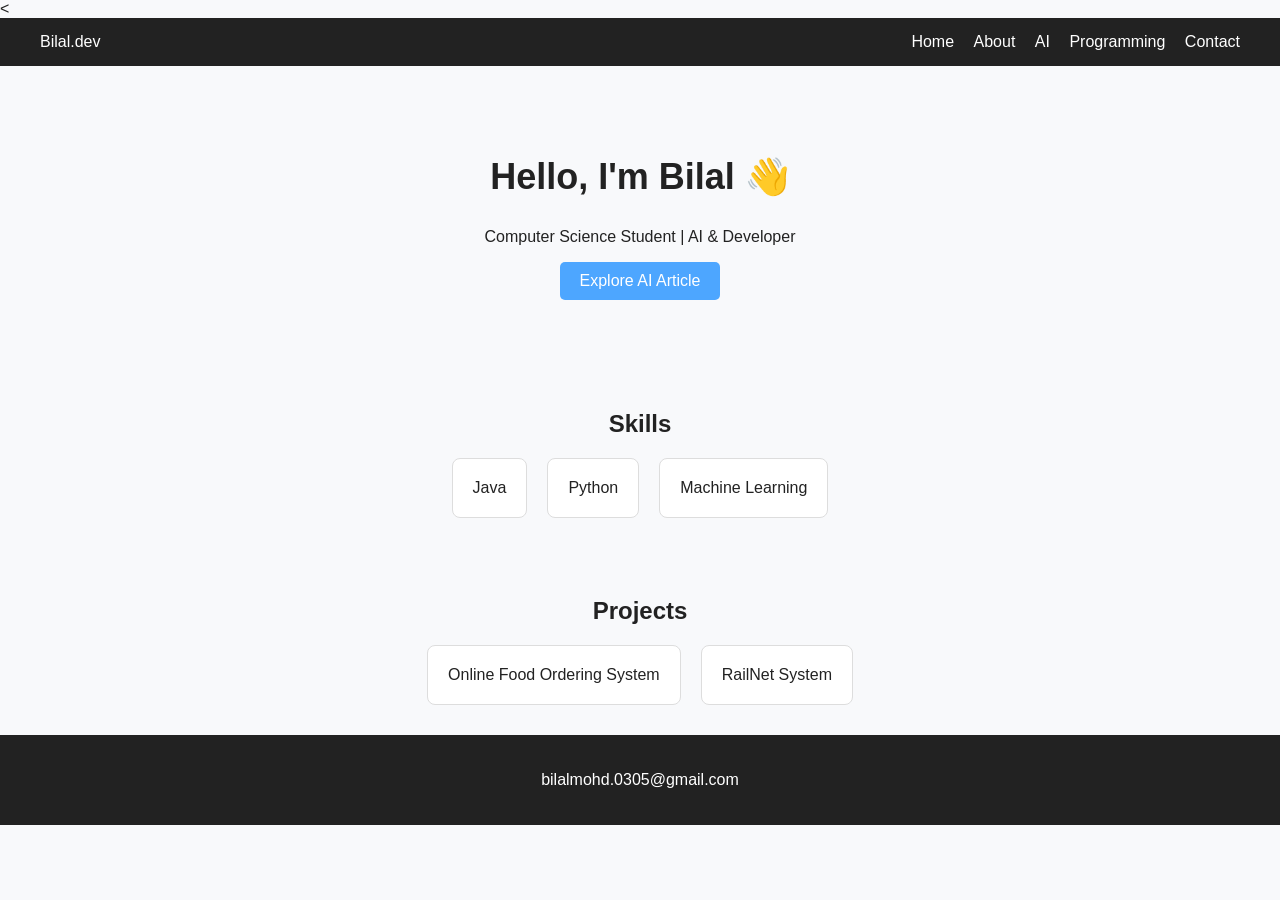
<file: index.html>
<<!DOCTYPE html>
<html lang="en">
<head>
<meta charset="UTF-8">
<meta name="viewport" content="width=device-width, initial-scale=1.0">
<title>Bilal Shaikh | Portfolio</title>
<meta name="description" content="Portfolio of Bilal Shaikh">
<link rel="stylesheet" href="style.css">
</head>

<body>

<header class="topbar">
    <div class="logo">Bilal.dev</div>
    <nav>
        <a href="index.html">Home</a>
        <a href="about.html">About</a>
        <a href="article1.html">AI</a>
        <a href="article2.html">Programming</a>
        <a href="contact.html">Contact</a>
    </nav>
</header>

<section class="intro">
    <h1>Hello, I'm Bilal 👋</h1>
    <p>Computer Science Student | AI & Developer</p>
    <a href="article1.html" class="btn">Explore AI Article</a>
</section>

<section class="section">
    <h2>Skills</h2>
    <div class="grid">
        <div class="box">Java</div>
        <div class="box">Python</div>
        <div class="box">Machine Learning</div>
    </div>
</section>

<section class="section">
    <h2>Projects</h2>
    <div class="grid">
        <div class="box">Online Food Ordering System</div>
        <div class="box">RailNet System</div>
    </div>
</section>

<footer>
    <p>bilalmohd.0305@gmail.com</p>
</footer>

</body>
</html>
</file>
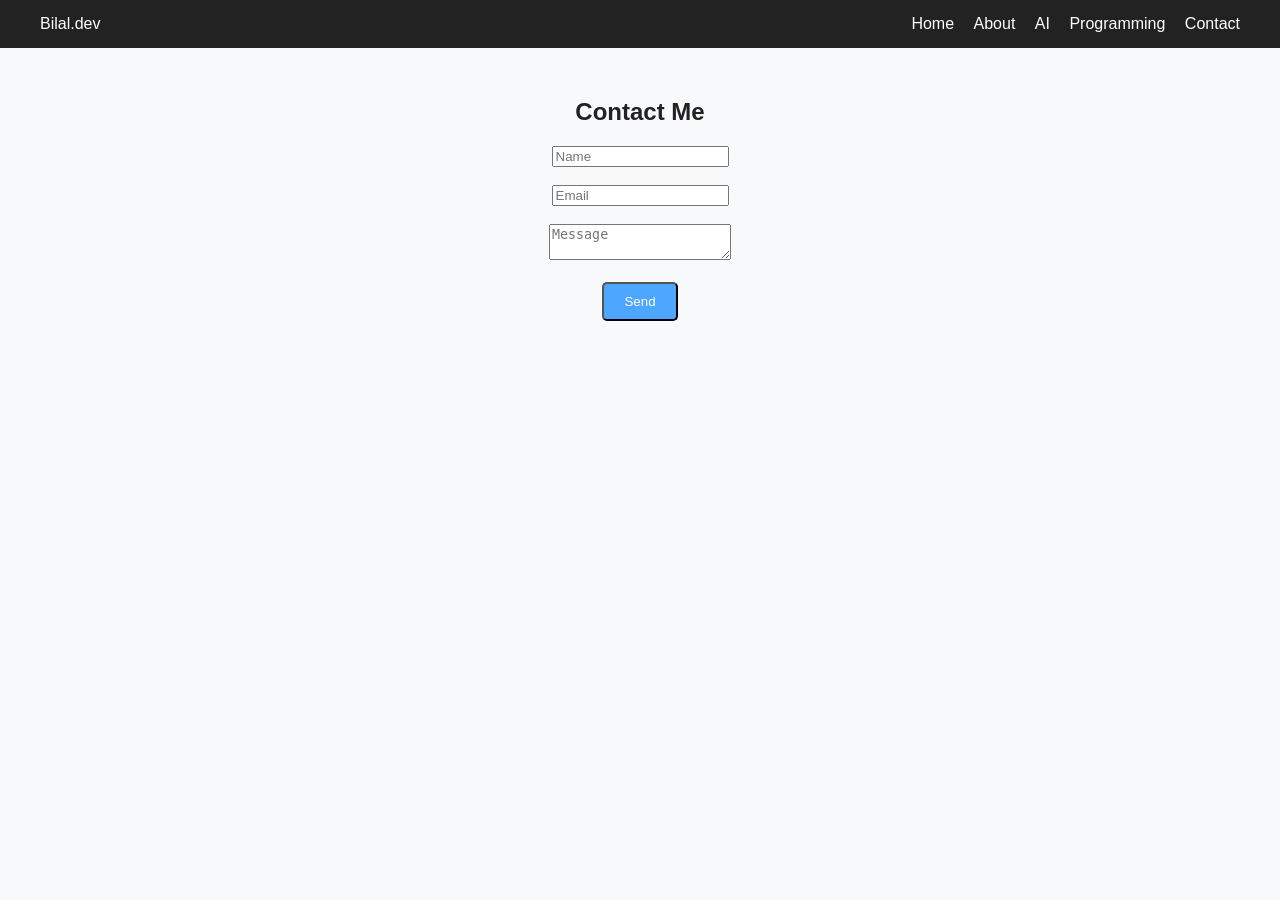
<file: about.html>
<!DOCTYPE html>
<html>
<head>
<title>Contact</title>
<link rel="stylesheet" href="style.css">
</head>

<body>

<header class="topbar">
    <div class="logo">Bilal.dev</div>
    <nav>
        <a href="index.html">Home</a>
        <a href="about.html">About</a>
        <a href="article1.html">AI</a>
        <a href="article2.html">Programming</a>
        <a href="contact.html">Contact</a>
    </nav>
</header>

<section class="section">
<h1>Contact Me</h1>

<form>
<input type="text" placeholder="Name"><br><br>
<input type="email" placeholder="Email"><br><br>
<textarea placeholder="Message"></textarea><br><br>
<button class="btn">Send</button>
</form>

</section>

</body>
</html>
</file>
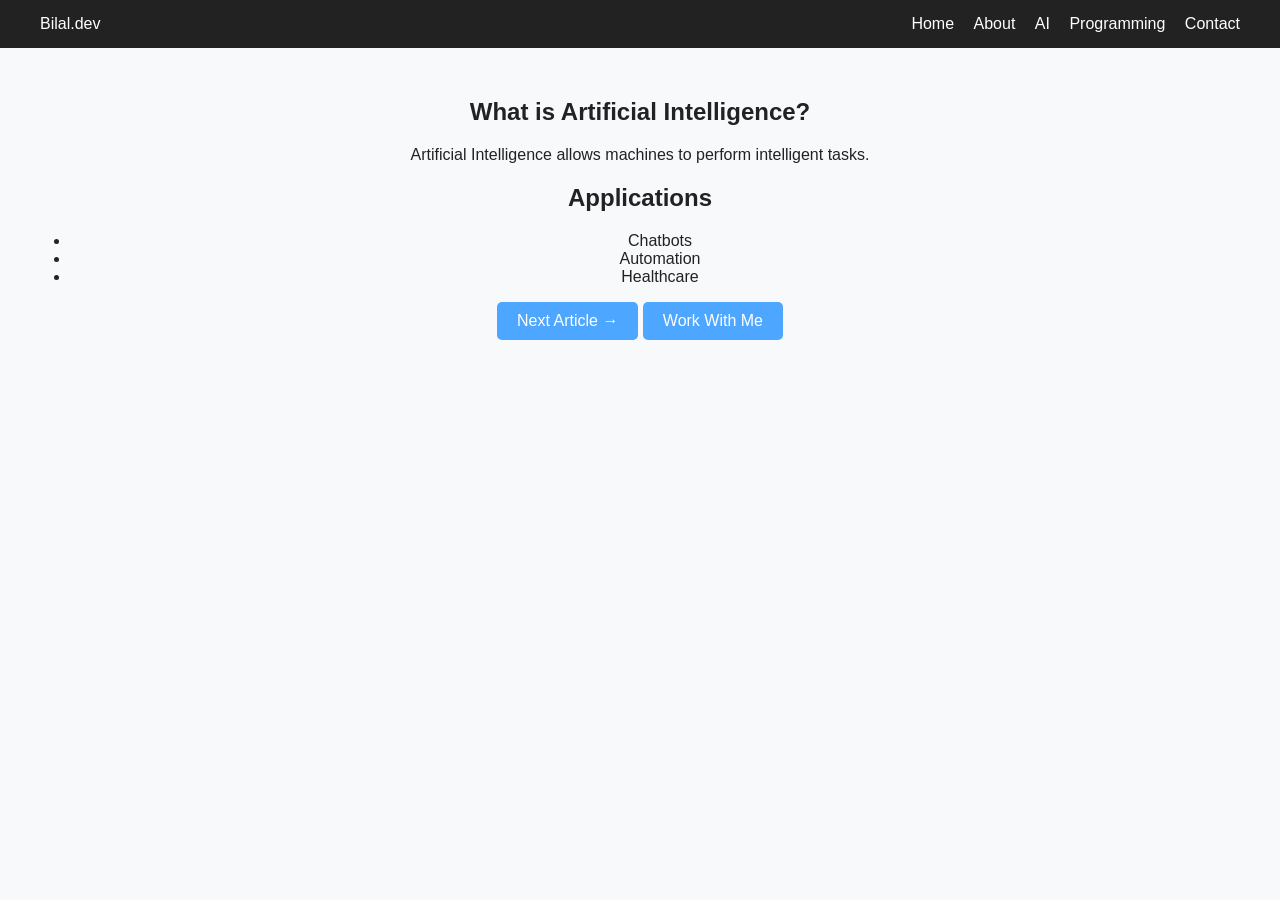
<file: article1.html>
<!DOCTYPE html>
<html>
<head>
<title>Artificial Intelligence Basics</title>
<meta name="description" content="AI basics explained simply">
<link rel="stylesheet" href="style.css">
</head>

<body>

<header class="topbar">
    <div class="logo">Bilal.dev</div>
    <nav>
        <a href="index.html">Home</a>
        <a href="about.html">About</a>
        <a href="article1.html">AI</a>
        <a href="article2.html">Programming</a>
        <a href="contact.html">Contact</a>
    </nav>
</header>

<section class="section">
<h1>What is Artificial Intelligence?</h1>

<p>Artificial Intelligence allows machines to perform intelligent tasks.</p>

<h2>Applications</h2>
<ul>
<li>Chatbots</li>
<li>Automation</li>
<li>Healthcare</li>
</ul>

<a href="article2.html" class="btn">Next Article →</a>
<a href="contact.html" class="btn">Work With Me</a>

</section>

</body>
</html>
</file>
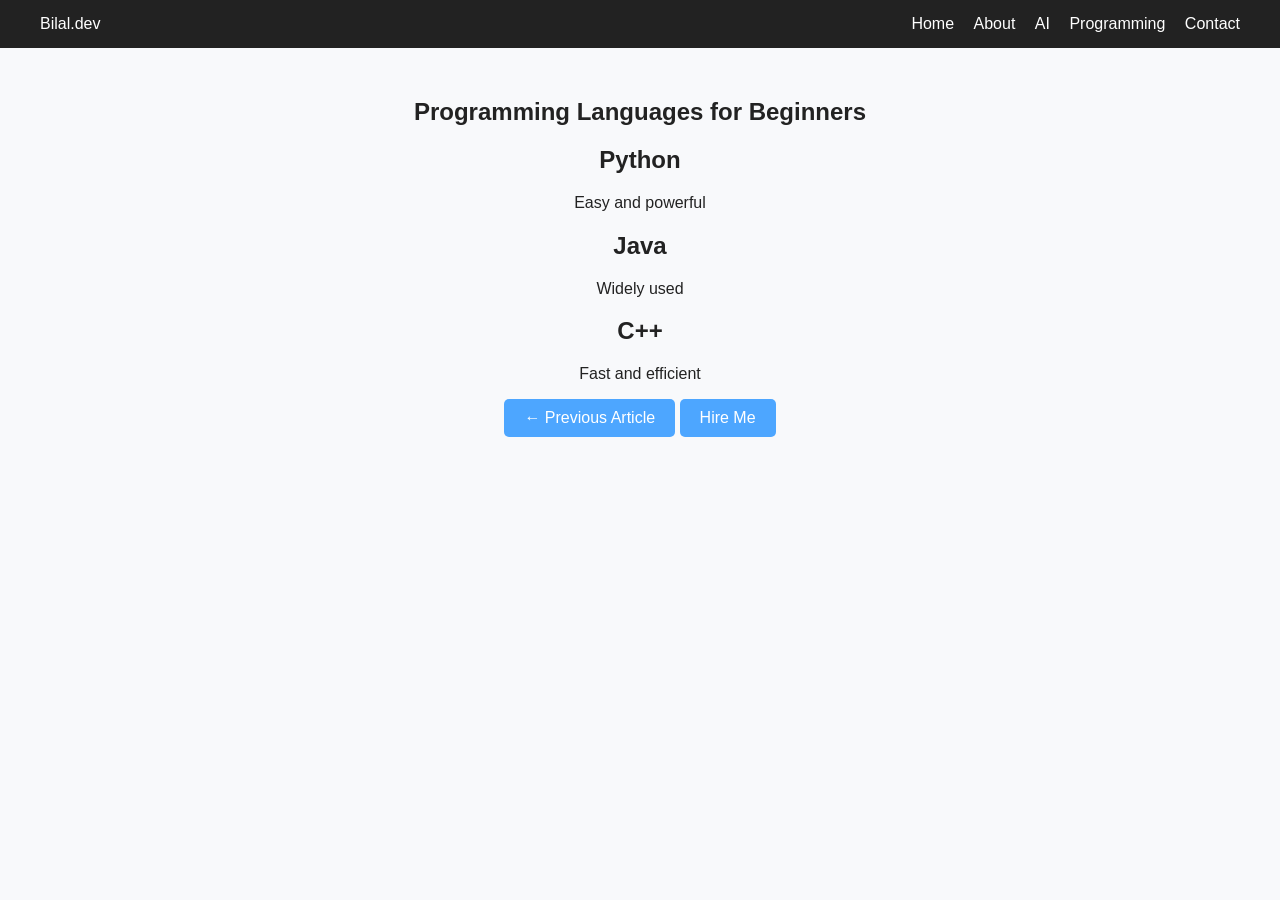
<file: article2.html>
<!DOCTYPE html>
<html>
<head>
<title>Programming Languages</title>
<meta name="description" content="Best programming languages for beginners">
<link rel="stylesheet" href="style.css">
</head>

<body>

<header class="topbar">
    <div class="logo">Bilal.dev</div>
    <nav>
        <a href="index.html">Home</a>
        <a href="about.html">About</a>
        <a href="article1.html">AI</a>
        <a href="article2.html">Programming</a>
        <a href="contact.html">Contact</a>
    </nav>
</header>

<section class="section">
<h1>Programming Languages for Beginners</h1>

<h2>Python</h2>
<p>Easy and powerful</p>

<h2>Java</h2>
<p>Widely used</p>

<h2>C++</h2>
<p>Fast and efficient</p>

<a href="article1.html" class="btn">← Previous Article</a>
<a href="contact.html" class="btn">Hire Me</a>

</section>

</body>
</html>
</file>
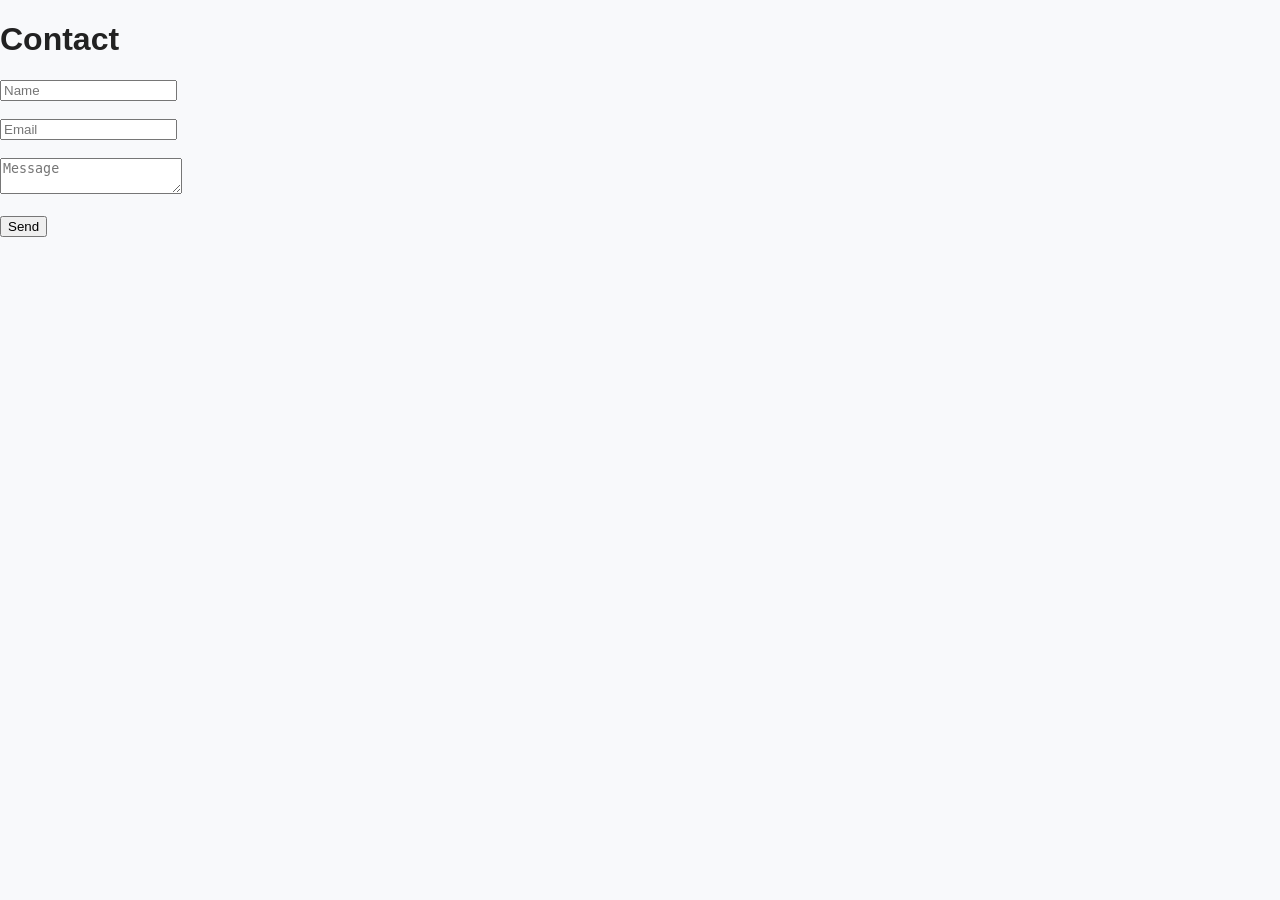
<file: contact.html>
<!DOCTYPE html>
<html>
<head>
<title>Contact</title>
<link rel="stylesheet" href="style.css">
</head>

<body>

<h1>Contact</h1>

<form>
<input type="text" placeholder="Name"><br><br>
<input type="email" placeholder="Email"><br><br>
<textarea placeholder="Message"></textarea><br><br>
<button type="submit">Send</button>
</form>

</body>
</html>
</file>
<file: style.css>
body {
    margin: 0;
    font-family: Arial, sans-serif;
    background: #f8f9fb;
    color: #222;
}

/* NAVBAR */
.topbar {
    display: flex;
    justify-content: space-between;
    padding: 15px 40px;
    background: #222;
    color: white;
    animation: slideDown 0.8s ease;
}

.topbar nav a {
    margin-left: 15px;
    color: white;
    text-decoration: none;
    transition: 0.3s;
}

.topbar nav a:hover {
    color: #4da6ff;
}

/* INTRO */
.intro {
    padding: 60px 20px;
    text-align: center;
    animation: fadeIn 1.5s ease;
}

.intro h1 {
    font-size: 36px;
}

/* SECTION */
.section {
    padding: 30px;
    text-align: center;
}

/* GRID */
.grid {
    display: flex;
    justify-content: center;
    gap: 20px;
    flex-wrap: wrap;
}

/* CARDS */
.box {
    background: white;
    padding: 20px;
    border-radius: 8px;
    border: 1px solid #ddd;
    transition: transform 0.3s, box-shadow 0.3s;
}

.box:hover {
    transform: translateY(-8px);
    box-shadow: 0 8px 20px rgba(0,0,0,0.1);
}

/* BUTTON */
.btn {
    display: inline-block;
    padding: 10px 20px;
    background: #4da6ff;
    color: white;
    text-decoration: none;
    border-radius: 5px;
    transition: 0.3s;
}

.btn:hover {
    background: #2d8cf0;
}

/* FOOTER */
footer {
    text-align: center;
    padding: 20px;
    background: #222;
    color: white;
}

/* ANIMATIONS */
@keyframes fadeIn {
    from {opacity: 0;}
    to {opacity: 1;}
}

@keyframes slideDown {
    from {transform: translateY(-50px); opacity: 0;}
    to {transform: translateY(0); opacity: 1;}
}
</file>
